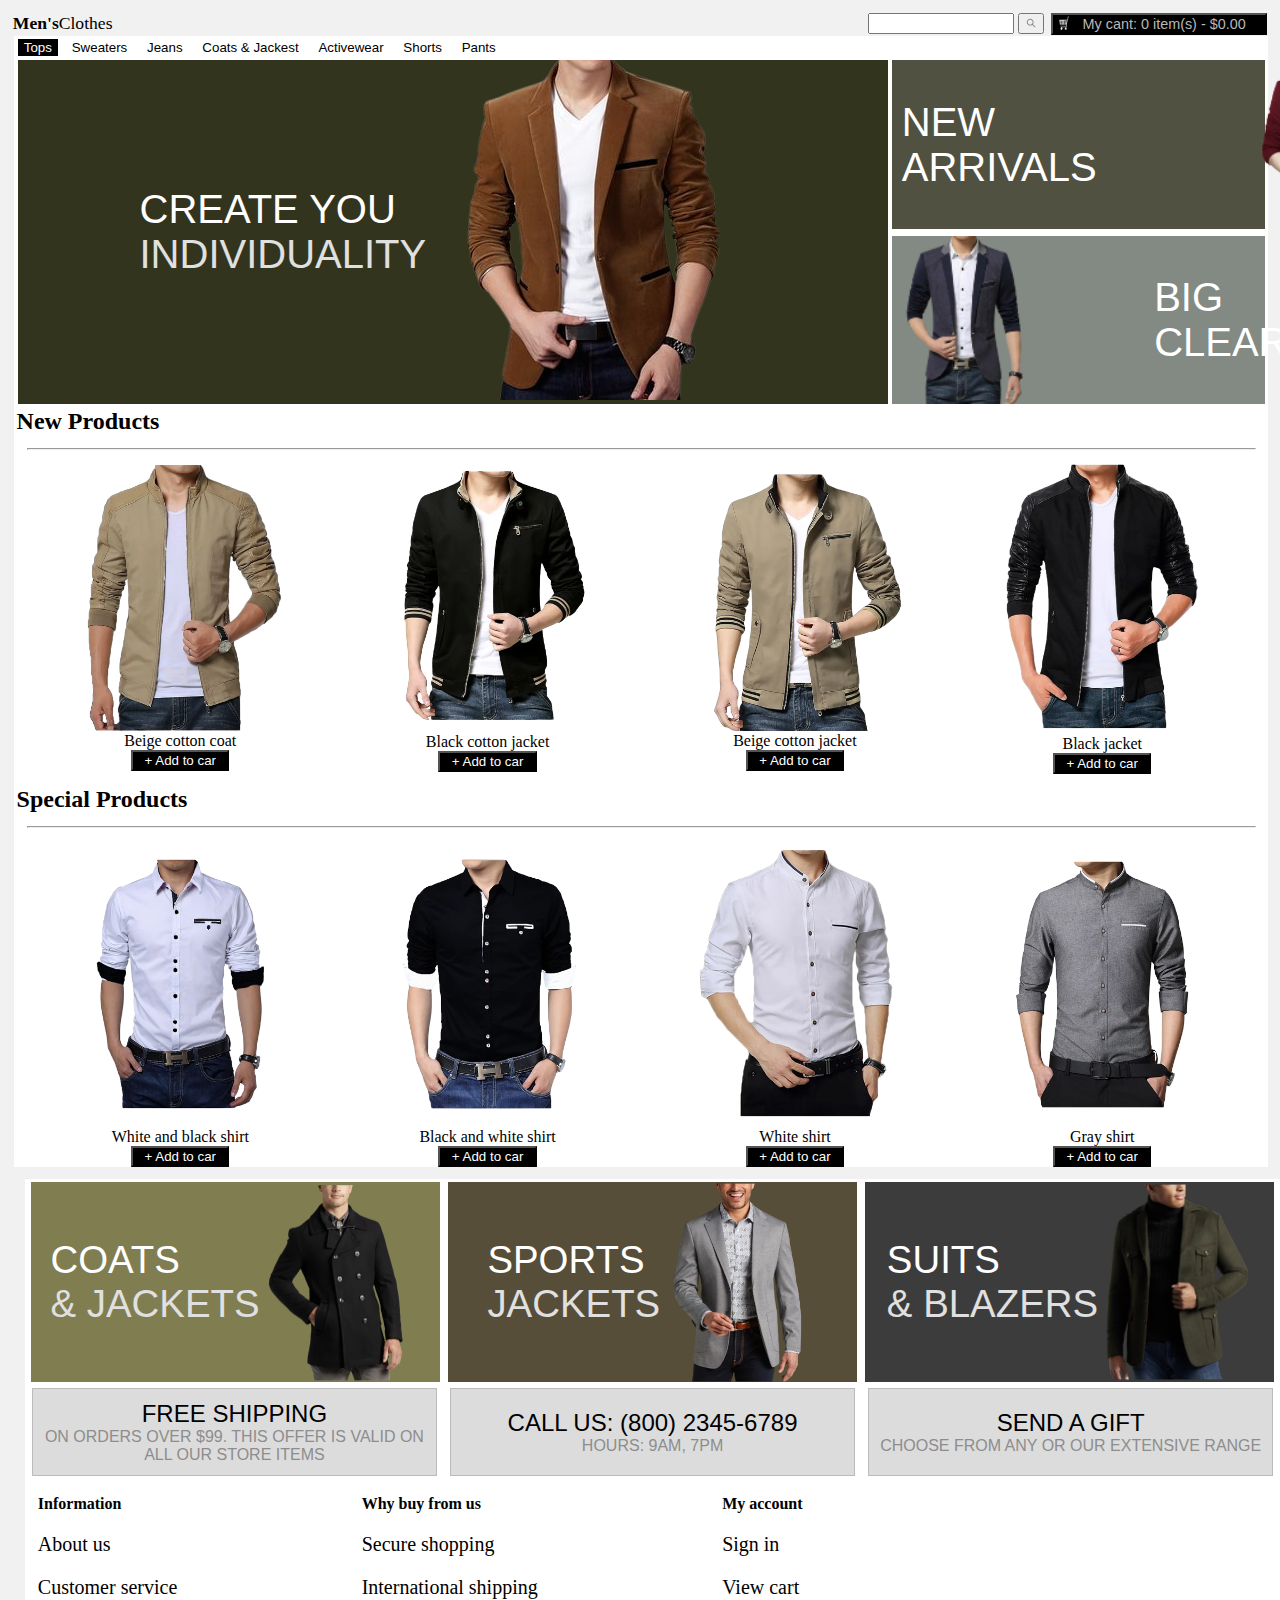
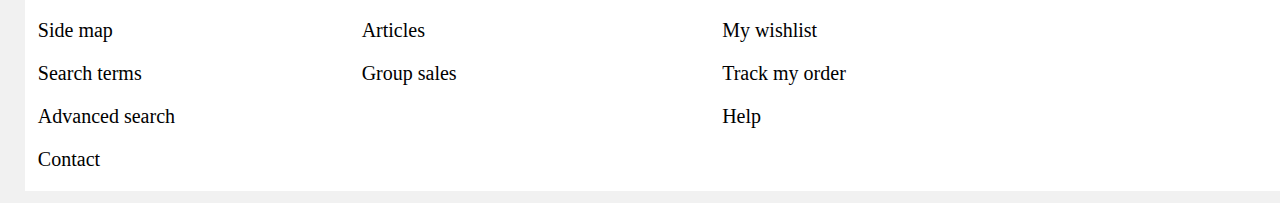
<file: index.html>
<!DOCTYPE html>
<html lang="en">

<head>
    <meta charset="UTF-8">
    <meta name="viewport" content="width=device-width, initial-scale=1.0">
    <title>MEN'SCLOTHES</title>
    <link rel="stylesheet" href="./shop.css">
</head>

<body>
    <div class="encabezado">
        <div class="titulo" ; style="width: 80%; font-size: 110%">
            <div class="titulo1">Men's</div>
            <div class="titulo2">Clothes</div>
        </div>
        <div class="busqueda">
            <input type="search" style="width: 80%">
            <button href="" class="btn-find">
                <img src="./lupa.png" ; style="width: 100%; height: 10px;">
            </button>
        </div>
        <button class="boton-carro"
            style="width: 20%; background-color: black; color: rgb(184, 184, 184); font-size: 90%;">My cant: 0 item(s)
            - $0.00
            <img src="./descarga.png" ; style="width: 5%; height: 90%; float: left;">
        </button>
    </div>
    <div class="cuerpo" ; style="width: 100%; height: 100%; background-color: white; margin: 0.1%;">
        <button class="botones" ; style="background-color: black; color: white;">Tops</button>
        <button class="botones">Sweaters</button>
        <button class="botones">Jeans</button>
        <button class="botones">Coats & Jackest</button>
        <button class="botones">Activewear</button>
        <button class="botones">Shorts</button>
        <button class="botones">Pants</button>
        <div class="cajas">
            <div class="izquierda" ;>
                <div class="text-left" ;>
                    <span style="font-size: 100%; color: rgb(255, 255, 255);">
                        CREATE YOU
                    </span>
                    INDIVIDUALITY
                </div>
                <div>
                    <img src="./grande.png" alt="">
                </div>

            </div>
            <div class="derecha">
                <div class="cajas1" ;>
                    <div class="text-right" ; style="margin-left: 10px;">
                        NEW
                        ARRIVALS
                    </div>
                    <img src="./medio(1).png">
                </div>
                <div class="cajas2" ;>
                    <img src="./pequeña.png" alt="">
                    <div class="text-right">
                        BIG
                        CLEARANCE
                    </div>
                </div>
            </div>
        </div>
        <h2 style="margin: 0.2%;">New Products</h2>
        <hr style="margin: 1%;">
        <div class="new_products" style="margin: 1%;">
            <div class="box">
                <img src="./image-removebg-preview.png">
                Beige cotton coat
                <button class="add" ; style="width: 40%;">
                    + Add to car
                </button>
            </div>
            <div class="box">
                <img src="./image-removebg-preview (1).png">
                Black cotton jacket
                <button class="add" ; style="width: 40%;">
                    + Add to car
                </button>
            </div>
            <div class="box">
                <img src="./image-removebg-preview (2).png">
                Beige cotton jacket
                <button class="add" ; style="width: 40%;">
                    + Add to car
                </button>
            </div>
            <div class="box">
                <img src="./image-removebg-preview (3).png">
                Black jacket
                <button class="add" ; style="width: 40%;">
                    + Add to car
                </button>
            </div>
        </div>
        <h2 style="margin: 0.2%;">Special Products</h2>
        <hr style="margin: 1%;">
        <div class="special_product" ; style="margin: 1%;">
            <div class="box" >
                <img src="./image-preview.png">
                White and black shirt
                <button class="add" ; style="width: 40%;">
                    + Add to car
                </button>
            </div>
            <div class="box">
                <img src="./image-preview (1).png">
                Black and white shirt
                <button class="add" ; style="width: 40%;">
                    + Add to car
                </button>
            </div>
            <div class="box">
                <img src="./image-preview (2).png">
                White shirt
                <button class="add" ; style="width: 40%;">
                    + Add to car
                </button>
            </div>
            <div class="box">
                <img src="./image-preview (3).png">
                Gray shirt
                <button class="add" ; style="width: 40%;">
                    + Add to car
                </button>
            </div>
        </div>
    </div>
    <div class="pie" ; style="width: 100%; height: 100%; background-color: white; margin: 1%;">
        <div class="jackets">
            <div class="jackets" ; style="background-color: #807D50;width: 33.3%">
                <div class="text-fin">
                    <span style=" color: rgb(255, 255, 255);">
                        COATS
                    </span>
                    <span style="font-size: 100%;">
                        & JACKETS
                    </span>
                </div>
                <img src="./image-removebg (1).png" ;>
            </div>
            <div class="jackets" ; style="background-color: #564E38;width: 33.3%">
                <div class="text-fin">
                    <span style=" color: rgb(255, 255, 255);">
                        SPORTS
                    </span>
                    <span style="font-size: 100%;">
                        JACKETS
                    </span>
                </div>
                <img src="./image-removebg (2).png" ;>
            </div>
            <div class="jackets" ; style="background-color: #3D3C3C;width: 33.3%">
                <div class="text-fin">
                    <span style=" color: rgb(255, 255, 255);">
                        SUITS
                    </span>
                    <span style="font-size: 100%;">
                        & BLAZERS
                    </span>
                </div>
                <img src="./image-removebg (3).png" ;>
            </div>
        </div>
        <div class="relleno">
            <div class="text-rel">
                <div class="jaja">FREE SHIPPING</div>
                ON ORDERS OVER $99. THIS OFFER IS VALID ON ALL OUR STORE ITEMS
            </div>
            <div class="text-rel">
                <div class="jaja">CALL US: (800) 2345-6789</div>
                HOURS: 9AM, 7PM

            </div>
            <div class="text-rel">
                <div class="jaja">SEND A GIFT</div>
                CHOOSE FROM ANY OR OUR EXTENSIVE RANGE
            </div>
        </div>
        <div class="pie-fin">
            <div class="info">
                <b>Information</b>
                <p>About us</p>
                <p>Customer service</p>
                <p>Side map</p>
                <p>Search terms</p>
                <p>Advanced search</p>
                <p>Contact</p>
            </div>
            <div class="why">
                <b>Why buy from us</b>
                <p>Secure shopping</p>
                <p>International shipping</p>
                <p>Articles</p>
                <p>Group sales</p>
            </div>
            <div class="account">
                <b>My account</b>
                <p>Sign in</p>
                <p>View cart</p>
                <p>My wishlist</p>
                <p>Track my order</p>
                <p>Help</p>
            </div>
        </div>
    </div>
</body>

</html>
</file>
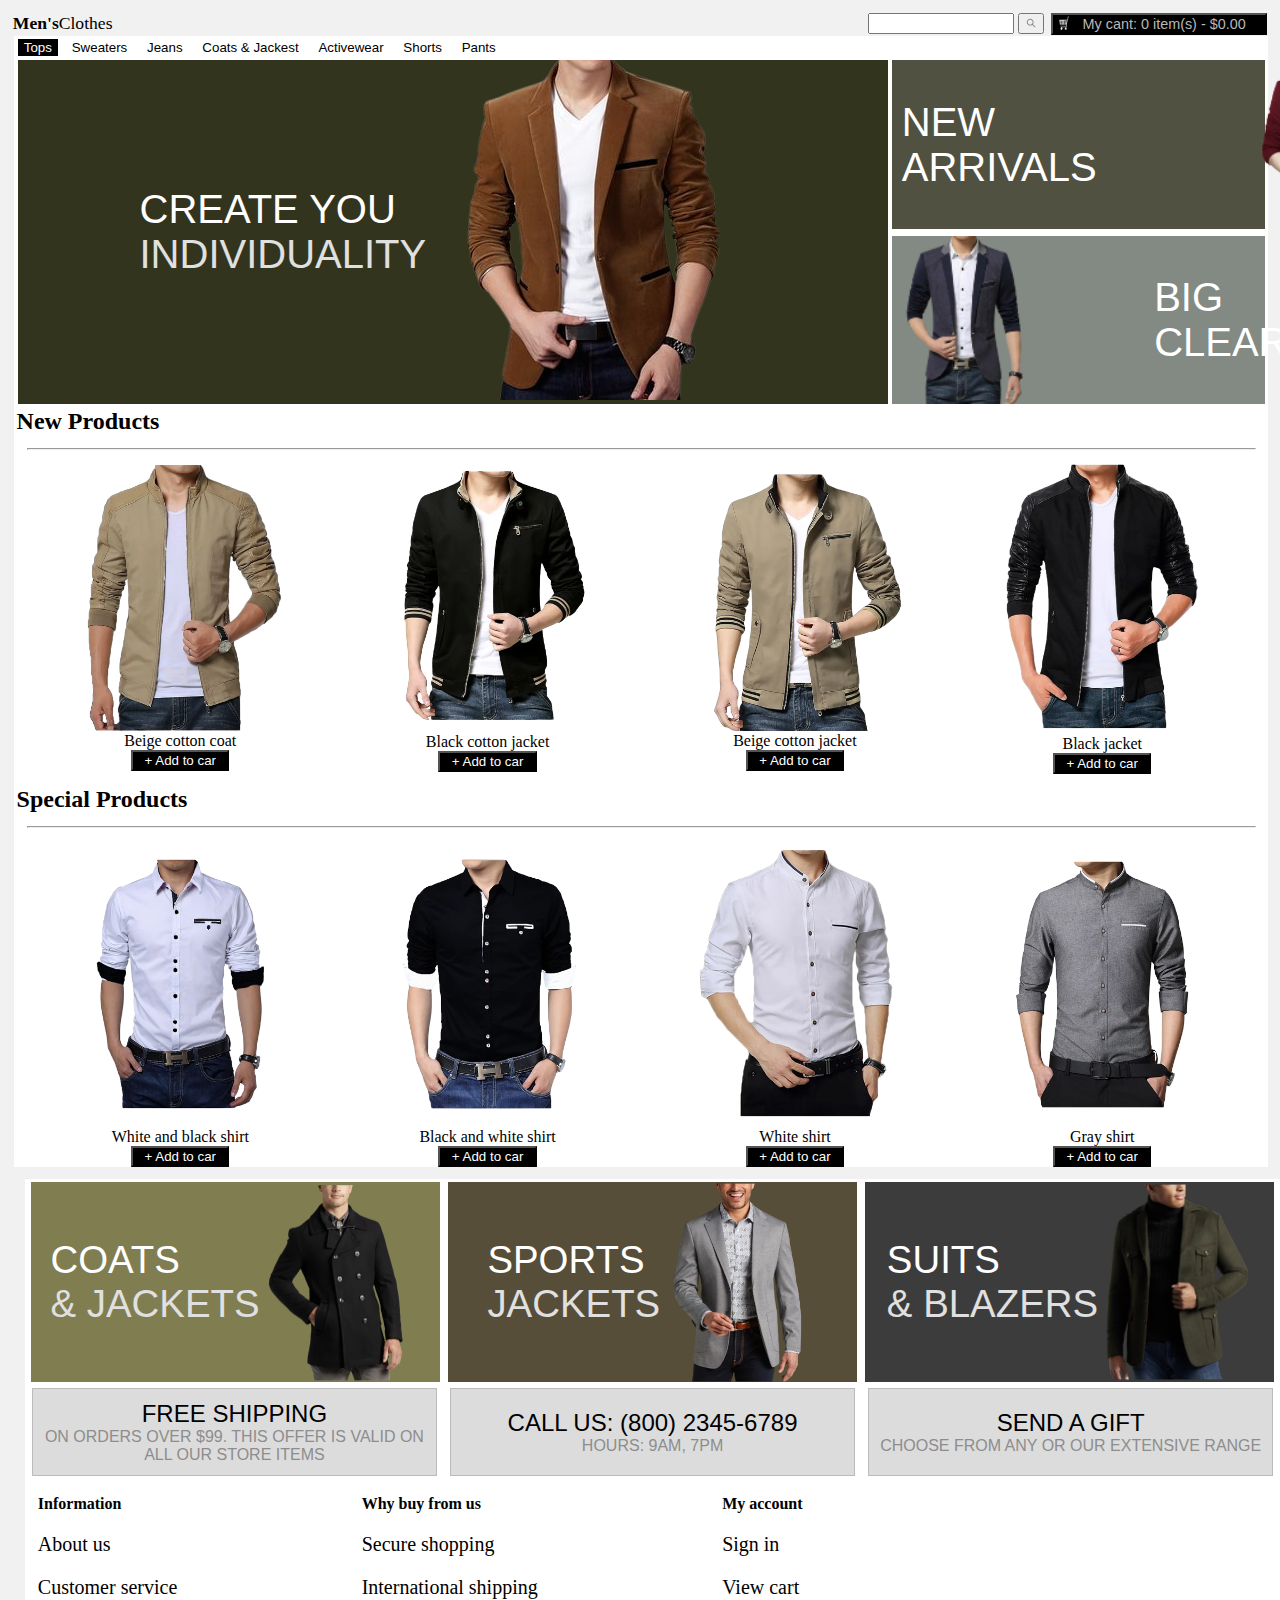
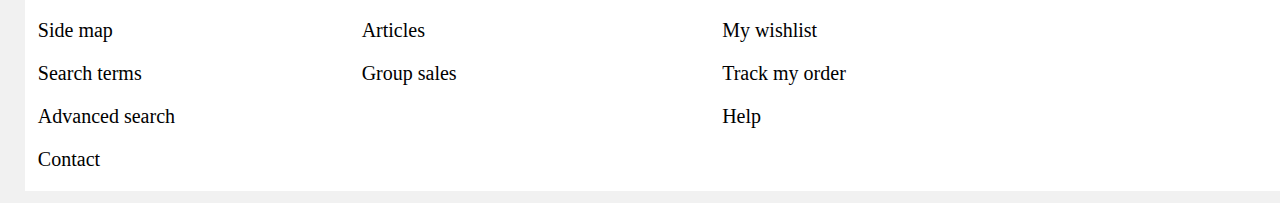
<file: shop.html>
<!DOCTYPE html>
<html lang="en">

<head>
    <meta charset="UTF-8">
    <meta name="viewport" content="width=device-width, initial-scale=1.0">
    <title>MEN'SCLOTHES</title>
    <link rel="stylesheet" href="./shop.css">
</head>

<body>
    <div class="encabezado">
        <div class="titulo" ; style="width: 80%; font-size: 110%">
            <div class="titulo1">Men's</div>
            <div class="titulo2">Clothes</div>
        </div>
        <div class="busqueda">
            <input type="search" style="width: 80%">
            <button href="" class="btn-find">
                <img src="./lupa.png" ; style="width: 100%; height: 10px;">
            </button>
        </div>
        <button class="boton-carro"
            style="width: 20%; background-color: black; color: rgb(184, 184, 184); font-size: 90%;">My cant: 0 item(s)
            - $0.00
            <img src="./descarga.png" ; style="width: 5%; height: 90%; float: left;">
        </button>
    </div>
    <div class="cuerpo" ; style="width: 100%; height: 100%; background-color: white; margin: 0.1%;">
        <button class="botones" ; style="background-color: black; color: white;">Tops</button>
        <button class="botones">Sweaters</button>
        <button class="botones">Jeans</button>
        <button class="botones">Coats & Jackest</button>
        <button class="botones">Activewear</button>
        <button class="botones">Shorts</button>
        <button class="botones">Pants</button>
        <div class="cajas">
            <div class="izquierda" ;>
                <div class="text-left" ;>
                    <span style="font-size: 100%; color: rgb(255, 255, 255);">
                        CREATE YOU
                    </span>
                    INDIVIDUALITY
                </div>
                <div>
                    <img src="./grande.png" alt="">
                </div>

            </div>
            <div class="derecha">
                <div class="cajas1" ;>
                    <div class="text-right" ; style="margin-left: 10px;">
                        NEW
                        ARRIVALS
                    </div>
                    <img src="./medio(1).png">
                </div>
                <div class="cajas2" ;>
                    <img src="./pequeña.png" alt="">
                    <div class="text-right">
                        BIG
                        CLEARANCE
                    </div>
                </div>
            </div>
        </div>
        <h2 style="margin: 0.2%;">New Products</h2>
        <hr style="margin: 1%;">
        <div class="new_products" style="margin: 1%;">
            <div class="box">
                <img src="./image-removebg-preview.png">
                Beige cotton coat
                <button class="add" ; style="width: 40%;">
                    + Add to car
                </button>
            </div>
            <div class="box">
                <img src="./image-removebg-preview (1).png">
                Black cotton jacket
                <button class="add" ; style="width: 40%;">
                    + Add to car
                </button>
            </div>
            <div class="box">
                <img src="./image-removebg-preview (2).png">
                Beige cotton jacket
                <button class="add" ; style="width: 40%;">
                    + Add to car
                </button>
            </div>
            <div class="box">
                <img src="./image-removebg-preview (3).png">
                Black jacket
                <button class="add" ; style="width: 40%;">
                    + Add to car
                </button>
            </div>
        </div>
        <h2 style="margin: 0.2%;">Special Products</h2>
        <hr style="margin: 1%;">
        <div class="special_product" ; style="margin: 1%;">
            <div class="box" >
                <img src="./image-preview.png">
                White and black shirt
                <button class="add" ; style="width: 40%;">
                    + Add to car
                </button>
            </div>
            <div class="box">
                <img src="./image-preview (1).png">
                Black and white shirt
                <button class="add" ; style="width: 40%;">
                    + Add to car
                </button>
            </div>
            <div class="box">
                <img src="./image-preview (2).png">
                White shirt
                <button class="add" ; style="width: 40%;">
                    + Add to car
                </button>
            </div>
            <div class="box">
                <img src="./image-preview (3).png">
                Gray shirt
                <button class="add" ; style="width: 40%;">
                    + Add to car
                </button>
            </div>
        </div>
    </div>
    <div class="pie" ; style="width: 100%; height: 100%; background-color: white; margin: 1%;">
        <div class="jackets">
            <div class="jackets" ; style="background-color: #807D50;width: 33.3%">
                <div class="text-fin">
                    <span style=" color: rgb(255, 255, 255);">
                        COATS
                    </span>
                    <span style="font-size: 100%;">
                        & JACKETS
                    </span>
                </div>
                <img src="./image-removebg (1).png" ;>
            </div>
            <div class="jackets" ; style="background-color: #564E38;width: 33.3%">
                <div class="text-fin">
                    <span style=" color: rgb(255, 255, 255);">
                        SPORTS
                    </span>
                    <span style="font-size: 100%;">
                        JACKETS
                    </span>
                </div>
                <img src="./image-removebg (2).png" ;>
            </div>
            <div class="jackets" ; style="background-color: #3D3C3C;width: 33.3%">
                <div class="text-fin">
                    <span style=" color: rgb(255, 255, 255);">
                        SUITS
                    </span>
                    <span style="font-size: 100%;">
                        & BLAZERS
                    </span>
                </div>
                <img src="./image-removebg (3).png" ;>
            </div>
        </div>
        <div class="relleno">
            <div class="text-rel">
                <div class="jaja">FREE SHIPPING</div>
                ON ORDERS OVER $99. THIS OFFER IS VALID ON ALL OUR STORE ITEMS
            </div>
            <div class="text-rel">
                <div class="jaja">CALL US: (800) 2345-6789</div>
                HOURS: 9AM, 7PM

            </div>
            <div class="text-rel">
                <div class="jaja">SEND A GIFT</div>
                CHOOSE FROM ANY OR OUR EXTENSIVE RANGE
            </div>
        </div>
        <div class="pie-fin">
            <div class="info">
                <b>Information</b>
                <p>About us</p>
                <p>Customer service</p>
                <p>Side map</p>
                <p>Search terms</p>
                <p>Advanced search</p>
                <p>Contact</p>
            </div>
            <div class="why">
                <b>Why buy from us</b>
                <p>Secure shopping</p>
                <p>International shipping</p>
                <p>Articles</p>
                <p>Group sales</p>
            </div>
            <div class="account">
                <b>My account</b>
                <p>Sign in</p>
                <p>View cart</p>
                <p>My wishlist</p>
                <p>Track my order</p>
                <p>Help</p>
            </div>
        </div>
    </div>
</body>

</html>
</file>
<file: shop.css>
.encabezado{
    display: flex;
}
.titulo1{
    font-weight: bolder;
}
.titulo{
    display: flex;
    font-size: 10%;
}
body{
    margin: 1%;
    background-color: rgb(241, 241, 241);
}
.botones{
    border: 0;
    background-color: white;
    /* margin-right: 20px; */
    margin-left: 0.3%;
    margin-top: 0.2%;
    margin-bottom: 0.1%;
}
.cajas{
    display: flex;
    gap: 0.3%;
    margin: 0.29%;
}
.derecha{
    width: 30%;
    display: flex;
    flex-direction: column;
}
.izquierda{
    /* background-position: center; */
    width: 70%;
    /* background-size: auto; */
    /* background-repeat: no-repeat; */
    display: flex;
    /* flex-direction: row; */
    justify-content: center;
    background-color: #33341e;
}
.cajas1{
    height: 50%;
    display: flex;
    gap: 40%;
    background-color: #505141;
    margin-bottom: 1%;
}
.cajas2{
    height: 50%;
    display: flex;
    background-color: #838A84;
    margin-top: 1%;
    gap: 30%;
}
.text-left{
    display: flex; 
    justify-content: center;
    flex-direction: column;
    font-size: 250%;
    color: rgb(224, 224, 224);
    /* position: absolute; */
    /* font-family: 'Trebuchet MS', 'Lucida Sans Unicode', 'Lucida Grande', 'Lucida Sans', Arial, sans-serif; */
    font-family: 'Segoe UI', Tahoma, Geneva, Verdana, sans-serif;
    /* display: inline; */
}
.text-right{
    font-size: 250%;
    color: white;
    font-family: 'Segoe UI', Tahoma, Geneva, Verdana, sans-serif;
    /* text-align: center; */
    display: flex;
    flex-direction: column;
    justify-content: center;
}
.new_products{
    /* width: 20%; */
    display: flex;
    justify-content: center;
    gap: 5%;
}
.box{
    width: 20%;
    /* border: 1px solid blue; */
    text-align: center;
    display: flex;
    flex-direction: column;
    justify-content: center;
    gap: 0.21%;
}
.add{
    background-color: black;
    color: white;
    margin-left: 30%;
    /* margin-right: 30%; */
}
.special_product{
    display: flex;
    justify-content: center;
    gap: 5%;
}
.jackets{
    color: white;
    /* justify-content: right; */
    display: flex;
    justify-content: center;
    /* align-items: center; */
    /* align-content: center; */
    gap: 0.21%;
    margin: 0.21%;
    height: 200px;
}
.text-fin{
    display: flex; 
    justify-content: center;
    flex-direction: column;
    font-size: 240%;
    color: rgb(224, 224, 224);
    font-family: 'Segoe UI', Tahoma, Geneva, Verdana, sans-serif;
}
.relleno{
    /* color: white; */
    /* justify-content: right; */
    display: flex;
    justify-content: center;
    /* align-items: center; */
    /* align-content: center; */
    /* gap: 10px; */
    /* margin: 1%; */
    height: 100px;
}
.text-rel{
    background-color: #dcdcdc;
    border: 1px solid rgb(187, 187, 187);
    width: 33.3%;
    display: flex;
    justify-content: center;
    flex-direction: column;
    text-align: center;
    font-size: 100%;
    margin: 0.5%;
    font-family: 'Lucida Sans', 'Lucida Sans Regular', 'Lucida Grande', 'Lucida Sans Unicode', Geneva, Verdana, sans-serif;
    color: rgb(141, 141, 141);
    
}
.jaja{
    /* font-weight: bolder; */
    color: rgb(0, 0, 0);
    font-size: 150%;
}
.pie-fin{
    display: flex;
    gap: 15%;
    margin: 1%;
}
/* Estilos generales para todos los tamaños de pantalla */
h1 {
    text-align: center;
  }
  
  p {
    font-size: 16px;
  }
  
  /* Estilos para pantallas con un ancho máximo de 768px */
  @media (max-width: 768px) {
    h1 {
      font-size: 24px;
    }
  
    p {
      font-size: 14px;
    }
  }
  
  /* Estilos para pantallas con un ancho mínimo de 769px y un ancho máximo de 1024px */
  @media (min-width: 769px) and (max-width: 1024px) {
    h1 {
      font-size: 32px;
    }
  
    p {
      font-size: 18px;
    }
  }
  
  /* Estilos para pantallas con un ancho mínimo de 1025px */
  @media (min-width: 1025px) {
    h1 {
      font-size: 48px;
    }
  
    p {
      font-size: 20px;
    }
  }
</file>
